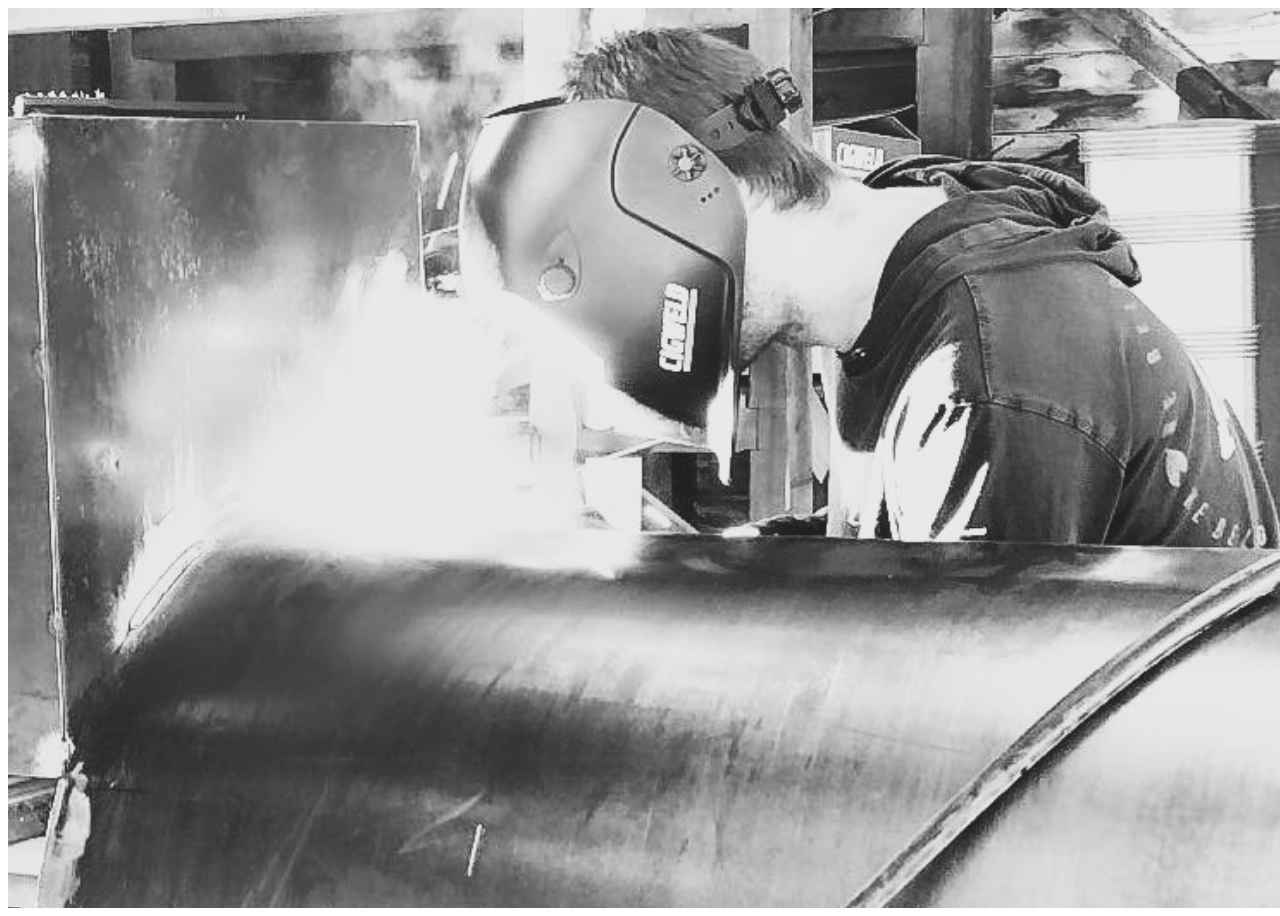
<file: index.html>
<!DOCTYPE html>
<html>
<head>
    <title>Pitbull Smokers</title>
    <link rel="stylesheet" href="css/landing_style.css">
    <link rel="icon" type="image/x-icon" href="favicon.ico">
</head>
<body>
    <div class="container">
        <div class="card" id="card-el">
            <img src="images/title-image.png" alt="Pitbull Smokers">
            <h1>Made with pride, made for you</h1>
            <div class="btn">
                <a href="home.html">Shop Now</a>
            </div>
        </div>
    </div>
    <script type="text/javascript" src="javaScript/index.js"></script>
</body>
</html>
</file>
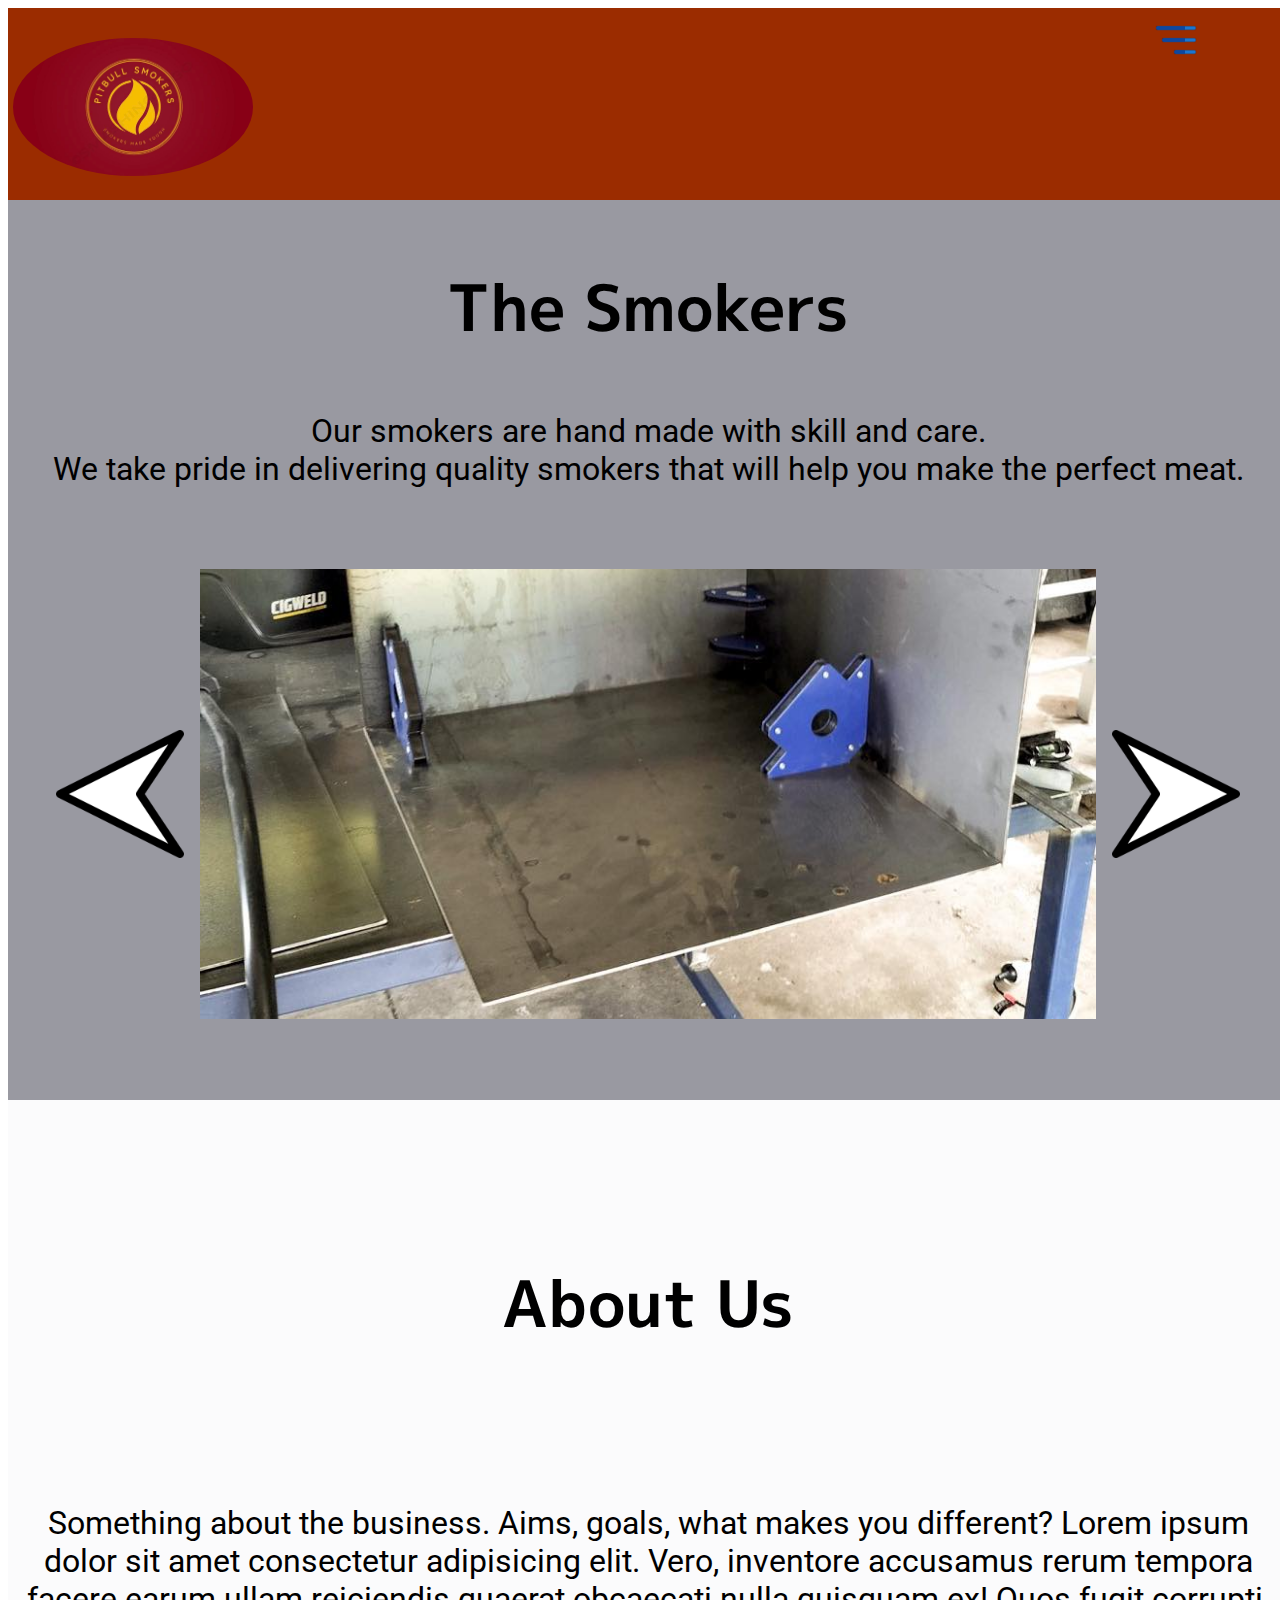
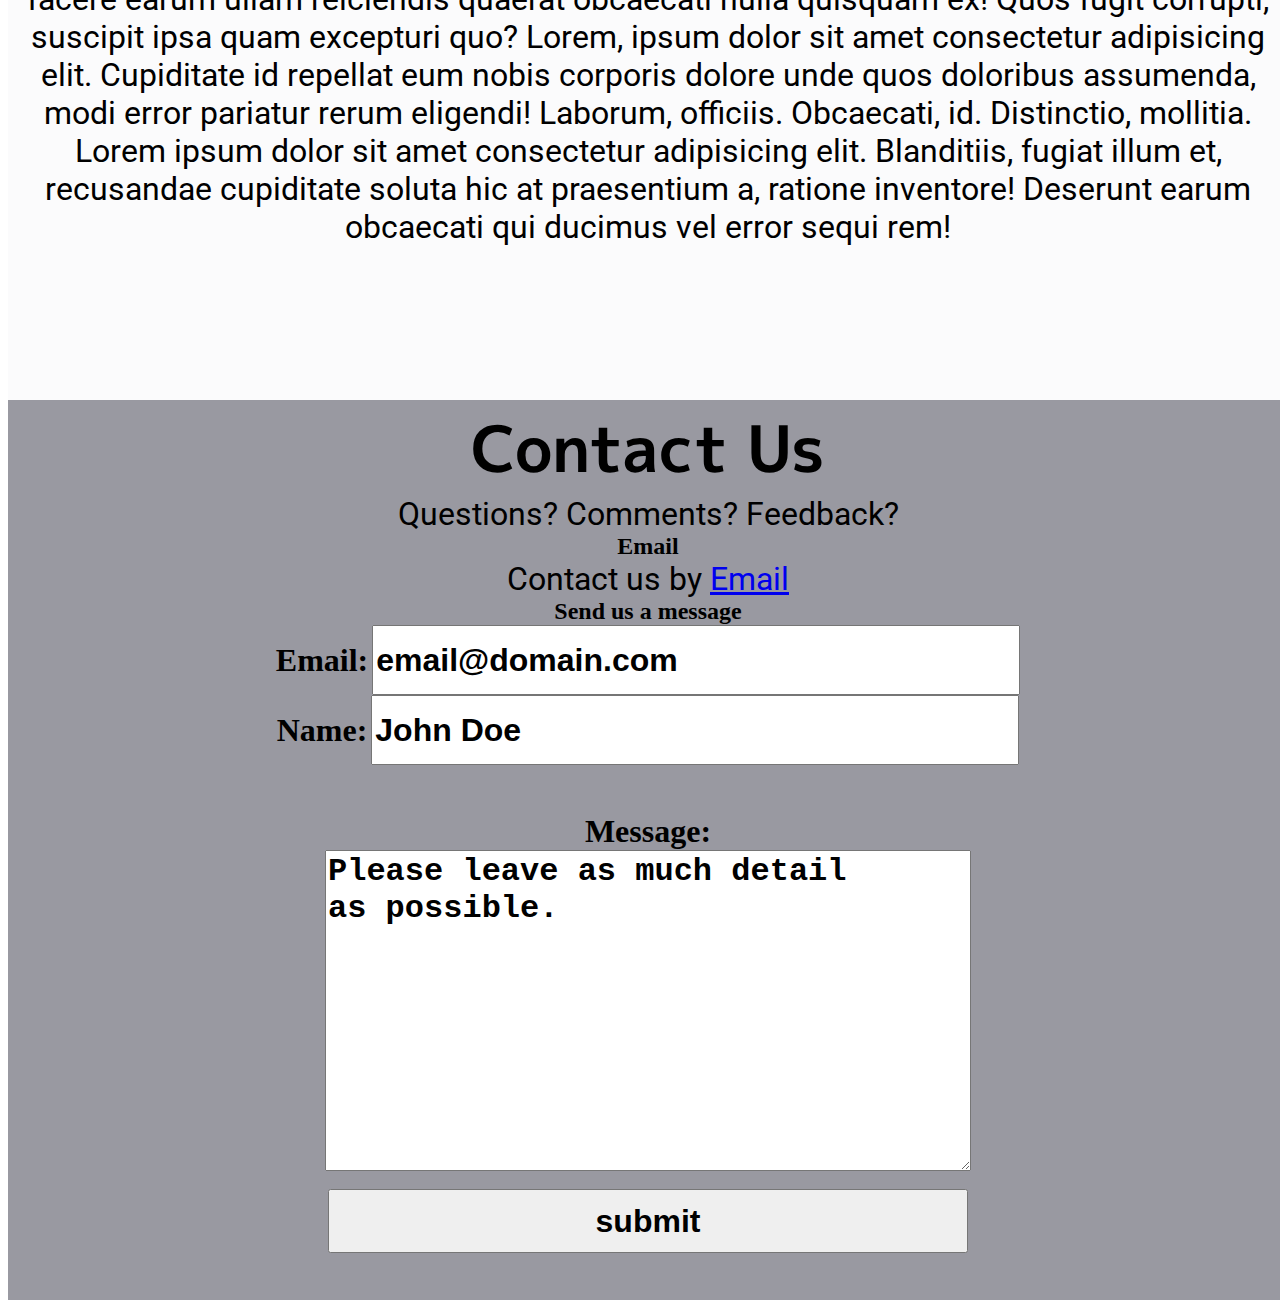
<file: home.html>
<!DOCTYPE html>
<html>
<head>
    <title>Pitbull Smokers</title>
    <link rel="stylesheet" href="css/home_style.css">
    <link rel="preconnect" href="https://fonts.googleapis.com">
    <link rel="preconnect" href="https://fonts.gstatic.com" crossorigin>
    <link href="https://fonts.googleapis.com/css2?family=M+PLUS+1p:wght@900&family=Roboto&display=swap" rel="stylesheet">
    <link rel="icon" type="image/x-icon" href="favicon.ico">
</head>
<body>
    <div class="top-bar">
        <a href="home.html" id="logo-container"><img src="images/logo.jpg" alt="pitbull smokers" id="logo"></a>
    </div>
    <a href="javaScript:void(0);" id="menu-open" class="hamburger-image"><img src="images/menu-bar.png" alt="menu" class="hamburger"></a>
        <a href="javaScript:void(0);" id="menu-close" class="hamburger-image"><img src="images/cancel.png" alt="menu" class="hamburger"></a>
    <div id="navLinks">
        <a href="products.html">Products</a>
        <a href="blog.btml">Blog</a>
        <div class="socials">
            <a href="https://www.facebook.com"><img src="images/facebook.png" alt="facebook"></a>
            <a href="https://www.instagram.com"><img src="images/instagram.png" alt="instagram"></a>
            <a href="https://www.tiktok.com"><img src="images/tiktok.png" alt="tiktok"></a>
        </div>
    </div>
<div class="container-1">
    <h1>The Smokers</h1>
    <div class="container-text">
        <p>Our smokers are hand made with skill and care.</p>
        <p>We take pride in delivering quality smokers that will help you make the perfect meat.</p>
    </div>
    <div class="image-gallery">
        <div id="left-arrow">
            <img src="images/left_arrow.png" alt="left-arrow">
        </div>
        <div class="image-container">
            <img class="image" src="images/product-image1.jpg" alt="smoker">
        </div>
        <div class="image-container">
            <img class="image" src="images/product-image2.jpg" alt="smoker">
        </div>
        <div class="image-container">
            <img class="image" src="images/product-image3.jpg" alt="smoker">
        </div>
        <div class="image-container">
            <img class="image" src="images/product-image4.jpg" alt="smoker">
        </div>
        <div class="image-container">
            <img class="image" src="images/product-image5.jpg" alt="smoker">
        </div>
        <div id="right-arrow">
            <img src="images/right_arrow.png" alt="right-arrow">
        </div>
    </div>
</div>
<div class="container-2">
    <h1>About Us</h1>
    <p>
        Something about the business. Aims, goals, what makes you different?
        Lorem ipsum dolor sit amet consectetur adipisicing elit. Vero, inventore accusamus rerum tempora facere earum ullam reiciendis quaerat obcaecati nulla quisquam ex! Quos fugit corrupti, suscipit ipsa quam excepturi quo?
        Lorem, ipsum dolor sit amet consectetur adipisicing elit. Cupiditate id repellat eum nobis corporis dolore unde quos doloribus assumenda, modi error pariatur rerum eligendi! Laborum, officiis. Obcaecati, id. Distinctio, mollitia.
        Lorem ipsum dolor sit amet consectetur adipisicing elit. Blanditiis, fugiat illum et, recusandae cupiditate soluta hic at praesentium a, ratione inventore! Deserunt earum obcaecati qui ducimus vel error sequi rem!
    </p>
</div>
<div class="container-1">
    <h1>Contact Us</h1>
    <div class="contact-container">
        <p>Questions? Comments? Feedback?</p>
        <h2>Email</h2>
        <p>Contact us by <a href="mailto:c_milliner2010@hotmail.com">Email</a></p>
    </div>
    <div class="contact-container"></div>
        <h2>Send us a message</h2>
        <form action="mailto:c_milliner2010@hotmail.com">
            <div class="form-details">
                <label for="email">Email:</label>
                <input type="email" name="email" id="email" value="email@domain.com"><br>
                <label for="name">Name:</label>
                <input type="text" name="name" id="name" value="John Doe"><br>
            </div>
            <label for="message">Message:</label>
            <textarea name="message" id="message">Please leave as much detail
as possible.</textarea><br>
            <input type="submit" value="submit">
        </form>
    </div>
</div>
<script type="text/javascript" src="javaScript/home.js"></script>
</body>
</html>
</file>
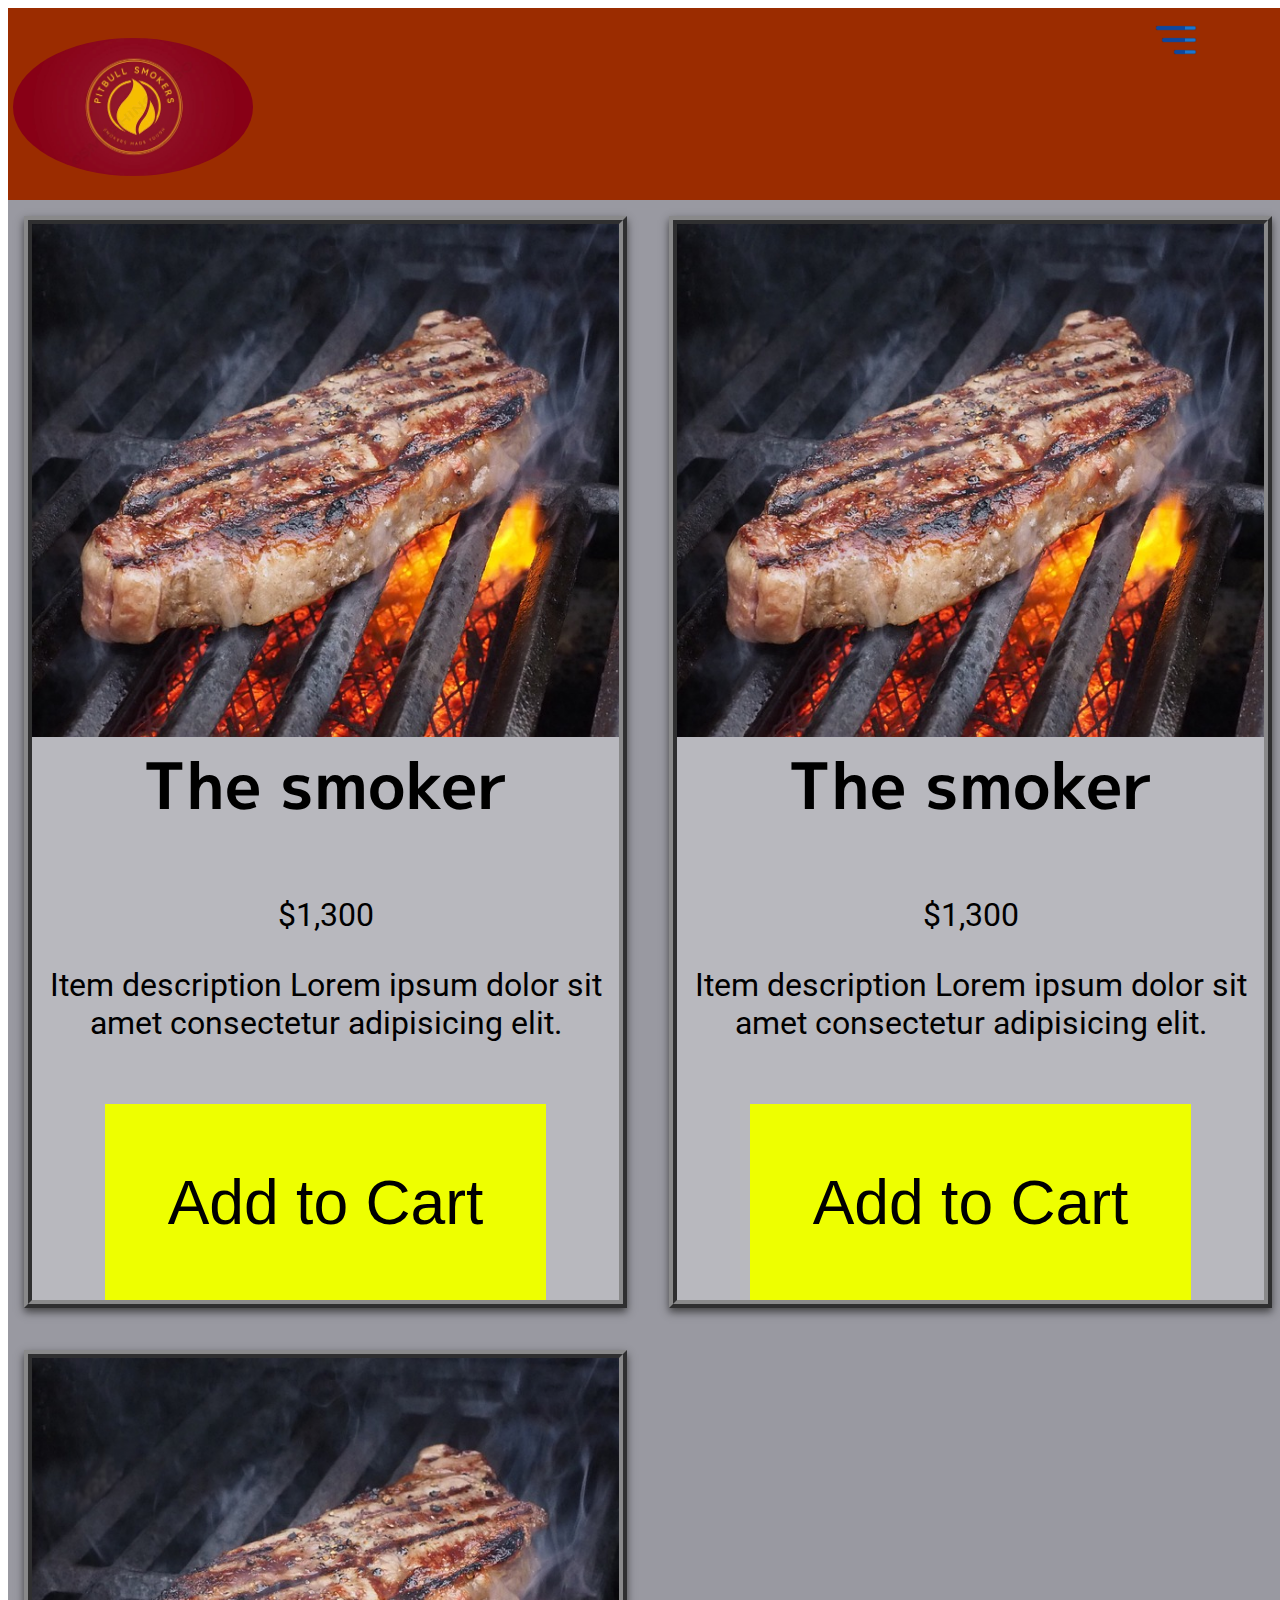
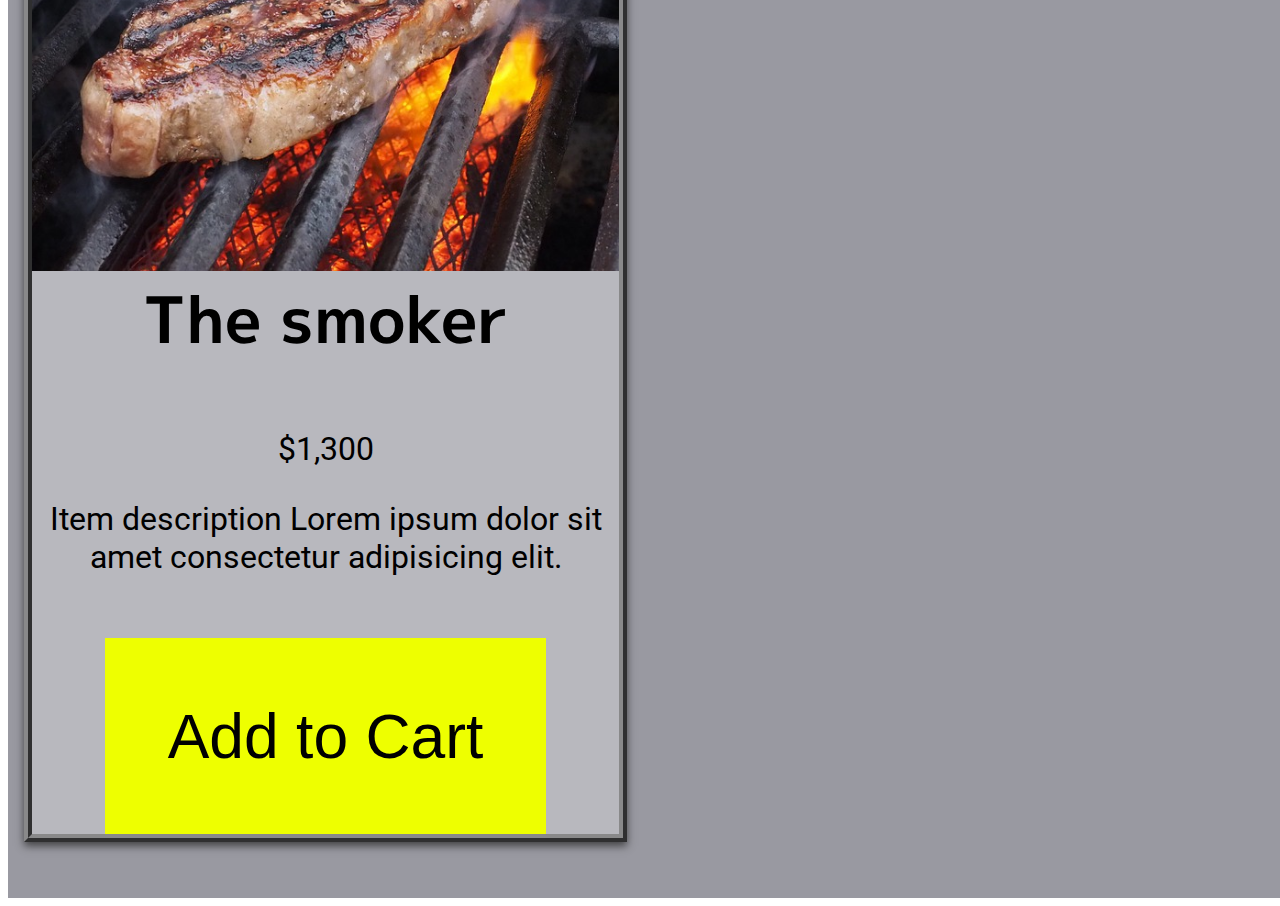
<file: products.html>
<!DOCTYPE html>
<html>
    <head>
        <link rel="preconnect" href="https://fonts.googleapis.com">
        <link rel="preconnect" href="https://fonts.gstatic.com" crossorigin>
        <link href="https://fonts.googleapis.com/css2?family=M+PLUS+1p:wght@900&family=Roboto&display=swap" rel="stylesheet">
        <link rel="stylesheet" href="css/products.css">
        <link rel="icon" type="image/x-icon" href="favicon.ico">
        <title>Pitbull Smokers - Products</title>
    </head>
    <body>
        <div class="top-bar">
            <a href="home.html" id="logo-container"><img src="images/logo.jpg" alt="pitbull smokers" id="logo"></a>
        </div>
        <a href="javaScript:void(0);" id="menu-open" class="hamburger-image"><img src="images/menu-bar.png" alt="menu" class="hamburger"></a>
            <a href="javaScript:void(0);" id="menu-close" class="hamburger-image"><img src="images/cancel.png" alt="menu" class="hamburger"></a>
        <div id="navLinks">
            <a href="products.html">Products</a>
            <a href="blog.btml">Blog</a>
            <div class="socials">
                <a href="https://www.facebook.com"><img src="images/facebook.png" alt="facebook"></a>
                <a href="https://www.instagram.com"><img src="images/instagram.png" alt="instagram"></a>
                <a href="https://www.tiktok.com"><img src="images/tiktok.png" alt="tiktok"></a>
            </div>
        </div>
        <div class="container">
            <div class="hero-image">
                <img src="images/hero-image.jpg" alt="making a meat smoker">
            </div>
            <div class="content">
                <div class="product">
                    <img src="images/product-image4.jpg" alt="hand made smoker">
                    <h1>The smoker</h1>
                    <p class="price">$1,300</p>
                    <p>Item description Lorem ipsum dolor sit amet consectetur adipisicing elit.</p>
                    <p><button>Add to Cart</button></p>
                </div>
                <div class="product">
                    <img src="images/product-image4.jpg" alt="hand made smoker">
                    <h1>The smoker</h1>
                    <p class="price">$1,300</p>
                    <p>Item description Lorem ipsum dolor sit amet consectetur adipisicing elit.</p>
                    <p><button>Add to Cart</button></p>
                </div>
                <div class="product">
                    <img src="images/product-image4.jpg" alt="hand made smoker">
                    <h1>The smoker</h1>
                    <p class="price">$1,300</p>
                    <p>Item description Lorem ipsum dolor sit amet consectetur adipisicing elit.</p>
                    <p><button>Add to Cart</button></p>
                </div>
            </div>
        </div>
        <script type="text/javascript" src="javaScript/products.js"></script>
    </body>
</html>
</file>
<file: css/landing_style.css>
:root {
    --background: #9999a1;
    --lightaccent: #eeff00;
    --darkaccent: #9b2c00;
    --shadow: #252525bd;
    --lightshadow: #f4f4f657;
    --btn: rgb(213, 250, 143);
}
html {
    font-size: 16px;
}
img {
    width: auto;
    height: auto;
    max-width: 100%;
}
h1 {
    margin: 0;
}

@keyframes fade-in {
    50% {opacity: 0.5;}
    100% {opacity: 1;}
}
.btn{
    font-size: 1em;
    opacity: 0;
    margin: 3em;
    padding-top: 1em;
    padding-bottom: 1em;
    padding-left: 2em;
    padding-right: 2em;
    width: 18em;
    height: 6em;
    background-color: var(--btn);
    display: flex;
    justify-content: center;
    align-items: center;
    border: var(--lightaccent) 0.5em solid;
    border-radius: 5px;
    animation: fade-in 2s 1 ;
    animation-delay: 3s;
    animation-fill-mode: forwards;
}
.btn a{
    text-decoration: none;
    font-size: 3em;
    color: green;
}
.btn a:hover,
.btn a:focus {
    text-decoration: underline;
    color: orange;
    font-weight: 800;
}
.container {
    background-image: url(images/background.jpg);
    background-repeat: no-repeat;
    background-size: cover;
    width: 100vw;
    height: 100vh;
    display: flex;
    justify-content: center;
    align-items: center;
}
.card {
    opacity: 0;
    color: var(--lightshadow);
    display: flex;
    justify-content: center;
    align-items: center;
    margin: auto;
    padding: 1em;
    width: 70%;
    height: 15%;
    background-color: var(--background);
    color: white;
    border: var(--darkaccent) 0.5em solid;
    border-radius: 15px;
    box-shadow: var(--shadow) 2em 2em;
    flex-direction: column;
    animation: fade-in 3s 1;
    animation-fill-mode: forwards;
}
@media screen and (min-width: 641px) {
    .card {
        height: 75%;
    }
}
@media screen and (min-width: 1008px) {
    .card {
        height: 55%;
    }
    .btn {
        width: 15em;
        height: 5em;
    }
}
</file>
<file: css/home_style.css>
/* Google Fonts */
/* Headings */
/* h1 */
/* font-family: 'M PLUS 1p', sans-serif; */
/* Paragraphs */
/* font-family: 'Roboto', sans-serif; */
@keyframes hamburger {
    0% {opacity: 0;}
    10% {opacity: 0.1;}
    20% {opacity: 0.2;}
    30% {opacity: 0.3;}
    40% {opacity: 0.4;}
    50% {opacity: 0.5;}
    60% {opacity: 0.6;}
    70% {opacity: 0.7;}
    80% {opacity: 0.8;}
    90% {opacity: 0.9;}
    100% {opacity: 1;}
}
@keyframes nav {
    0% {height: 3vh}
    10% {height: 14vh}
    20% {height: 25vh}
    30% {height: 36vh}
    40% {height: 47vh}
    50% {height: 58vh}
    60% {height: 67vh}
    70% {height: 72vh}
    80% {height: 77vh}
    90% {height: 80vh}
    100% {height: 90vh}
}
@layer top-bar, main, base;
@layer base {
    :root {
        --background: #9999a1;
        --lightaccent: #eeff00;
        --darkaccent: #9b2c00;
        --shadow: #252525bd;
        --lightshadow: #f4f4f657;
        --btn: rgb(213, 250, 143);
    }
    html {
        font-size: 16px;
    }
    body {
        width: 100vw;
    }
    h1 {
        margin: 0;
        font-family: 'M PLUS 1p', sans-serif;
        font-size: 4em;
    }
    h2 {
        margin: 0;
    }
    p {
        margin: 0;
        font-family: 'Roboto', sans-serif;
        font-size: 2em;
    }
}
@layer main {
    .container-1,
    .container-2 {
        width: 100vw;
        height: 75vh;
        color: black;
        text-align: center;
        display: flex;
        flex-direction: column;
        justify-content: space-evenly;
        align-items: center;
    }
    .container-1 {
        background-color: var(--background);
    }
    .container-2 {
        background-color: var(--lightshadow);
    }
    .container-text {
        width: 100vw;
        height: auto;
        margin: auto;
    }
    .image-gallery {
        display: grid;
        grid-template-columns: 10vw auto 10vw;
        gap: 0;
        width: 100vw;
        height: 55vh;
        justify-content: center;
        align-items: center;
    }
    .image-container {
        display: none;
        overflow: hidden;
        max-height: 25vh;
        justify-content: center;
        align-items: center;
    }
    .image {
        opacity: 1;
    }
    #left-arrow,
    #right-arrow {
        margin: 0;
        padding: 0;
        height: 55vh;
        display: flex;
        justify-content: center;
        align-items: center;
    }
    #left-arrow img,
    #right-arrow img {
        max-width: 10vw;
        max-height: 55vh;
    }
    form {
        margin: 0 auto 5em auto;
        width: 100%;
        display: flex;
        flex-direction: column;
        justify-content: center;
        align-items: center;
    }
    label {
        font-size: 2em;
        font-weight: 700;
    }
    input,
    textarea {
        font-size: 2em;
        font-weight: 600;
        min-height: 2em;
        width: 50%;
    }
    .form-details {
        margin-bottom: 3em;
        width: 100%;
    }
    #message {
        height: 35vh;
    }
}
@layer topbar {
    .top-bar {
        width: 100vw;
        overflow: hidden;
        background-color: var(--darkaccent);
        position: sticky;
        top: 0;
        display: flex;
        justify-content: space-between;
        align-items: center;
    }
    .top-bar a.hamburger-image {
        padding: 0.125em;
        display: block;
        position: absolute;
        right: 0;
        top: 0;
    }
    .hamburger-image {
        position: fixed;
        top: 1em;
        right: 5em;
        display: none;
        width: 1em;
        z-index: 10;
    }
    #navLinks {
        margin: 3em 3em 1em 1em;
        width: 90%;
        height: 90vh;
        background-color: #eeff00e8;
        text-align: center;
        display: none;
        flex-direction: column;
        justify-content: center;
        position: fixed;
        top: 0;
        right: 0;
        border: 1em var(--darkaccent) solid;
        border-radius: 5px;
        box-shadow: 1em 1em 1em var(--shadow);
    }
    .top-bar a,
    #navLinks a {
        padding: 75px 75px 10px 10px;
        display: block;
        text-decoration: none;
        font-size: 5em;
        color: limegreen;
    }
    .top-bar .socials a {
        padding: 0;
    }
    .socials {
        padding: 1em;
        padding-top: 9em;
        display: flex;
        justify-content: space-between;
    }
    .socials img{
        max-width: 15vw;
    }
    #logo-container {
        padding-top: 0.25em;
        padding-left: 0.25em;
        width: fit-content;
    }
    #logo {
        max-width: 2em;
        padding: 0;
        margin: 0;
        border-radius: 50%;
    }
    #navLinks a:hover {
        background-color: var(--lightaccent);
        color: darkgreen;
    }
    .active {
        background-color: #9999a1dc;
    }
    .active-menu {
        display: block;
    }
}
@media screen and (min-width: 641px) {
    #logo {
        max-width: 1em;
    }
    .hamburger-image {
        width: 0.25em;
    }
    .container-1,
    .container-2 {
        height: 150vh;
    }
    .image-container {
        margin-left: 1em;
        margin-right: 1em;
        min-height: 50vh;
        width: 70vw;
    }
    .image {
        min-height: 50vh;
        min-width: 70vw;
    }
    .container-text {
        margin: 0;
        padding: 0;
        font-size: 1em;
    }
    #navLinks {
        max-height: 85vh;
    }
    .top-bar a,
    #navLinks a {
        padding: 30px 30px 5px 5px;
    }
    .socials {
        padding-top: 5em;
    }
}
@media screen and (min-width: 1008px) {
    #logo {
        max-width: 3em;
    }
    .hamburger-image,
    .hamburger-image img {
        width: 3em;
        height: auto;
    }
    .container-1,
    .container-2 {
        height: 100vh;
    }
}
</file>
<file: css/products.css>
/* Google Fonts */
/* Headings */
/* h1 */
/* font-family: 'M PLUS 1p', sans-serif; */
/* Paragraphs */
/* font-family: 'Roboto', sans-serif; */
@keyframes hamburger {
    0% {opacity: 0;}
    10% {opacity: 0.1;}
    20% {opacity: 0.2;}
    30% {opacity: 0.3;}
    40% {opacity: 0.4;}
    50% {opacity: 0.5;}
    60% {opacity: 0.6;}
    70% {opacity: 0.7;}
    80% {opacity: 0.8;}
    90% {opacity: 0.9;}
    100% {opacity: 1;}
}
@keyframes nav {
    0% {height: 3vh}
    10% {height: 14vh}
    20% {height: 25vh}
    30% {height: 36vh}
    40% {height: 47vh}
    50% {height: 58vh}
    60% {height: 67vh}
    70% {height: 72vh}
    80% {height: 77vh}
    90% {height: 80vh}
    100% {height: 90vh}
}
@layer product, base, topbar, product-card;
@layer base {
    :root {
        --background: #9999a1;
        --lightaccent: #eeff00;
        --darkaccent: #9b2c00;
        --shadow: #252525bd;
        --lightshadow: #f4f4f657;
        --btn: rgb(213, 250, 143);
    }
    html {
        font-size: 16px;
    }
    body {
        width: 100vw;
    }
    h1 {
        margin: 0;
        font-family: 'M PLUS 1p', sans-serif;
        font-size: 4em;
    }
    h2 {
        margin: 0;
    }
    p {
        margin: 0;
        font-family: 'Roboto', sans-serif;
        font-size: 2em;
    }
}
@layer background {
    .container {
        background-color: var(--background);
        width: 100%;
        height: 100vh;
        display: flex;
        flex-direction: column;
        justify-content: space-between;
        align-items: center;
    }
}
@layer product-card {
    .product {
        background-color: var(--lightshadow);
        box-shadow: 0 4px 8px 0 var(--shadow);
        max-width: 40%;
        margin: 0 1em 1em 1em;
        margin-bottom: 5em;
        padding: 0.5em;
        text-align: center;
        border: 0.5em var(--shadow) ridge;
    }
    .product img {
        max-width: 100%;
    }

    .price {
        margin-top: 2em;
        margin-bottom: 1em;
        color: black;
    }
    .product button {
        margin-top: 1em;
        border: none;
        outline: 0;
        padding: 1em;
        color: black;
        background-color: var(--lightaccent);
        text-align: center;
        font-size: 1.25em;
        cursor: pointer;
        width: 100%;
    }
    .product button:hover {
        opacity: 0.7;
    }
}
@layer background-content{
    .hero-image {
        width: 100%;
        max-height: 35vh;
        border-bottom: 1em var(--shadow) ridge;
    }
    .hero-image img {
        max-width: 100%;
        max-height: 100%;
    }
    .content {
        width: 100%;
        display: flex;
        justify-content: space-around;
        flex-direction: row;
    }
}
@layer topbar {
    .top-bar {
        width: 100vw;
        overflow: hidden;
        background-color: var(--darkaccent);
        position: sticky;
        top: 0;
        display: flex;
        justify-content: space-between;
        align-items: center;
    }
    .top-bar a.hamburger-image {
        padding: 0.125em;
        display: block;
        position: absolute;
        right: 0;
        top: 0;
    }
    .hamburger-image {
        position: fixed;
        top: 1em;
        right: 5em;
        display: none;
        width: 1em;
        z-index: 10;
    }
    #navLinks {
        margin: 3em 3em 1em 1em;
        width: 90%;
        height: 90vh;
        background-color: #eeff00e8;
        text-align: center;
        display: none;
        flex-direction: column;
        justify-content: center;
        position: fixed;
        top: 0;
        right: 0;
        border: 1em var(--darkaccent) solid;
        border-radius: 5px;
        box-shadow: 1em 1em 1em var(--shadow);
    }
    .top-bar a,
    #navLinks a {
        padding: 75px 75px 10px 10px;
        display: block;
        text-decoration: none;
        font-size: 5em;
        color: limegreen;
    }
    .top-bar .socials a {
        padding: 0;
    }
    .socials {
        padding: 1em;
        padding-top: 9em;
        display: flex;
        justify-content: space-between;
    }
    .socials img{
        max-width: 15vw;
    }
    #logo-container {
        padding-top: 0.25em;
        padding-left: 0.25em;
        width: fit-content;
    }
    #logo {
        max-width: 2em;
        padding: 0;
        margin: 0;
        border-radius: 50%;
    }
    #navLinks a:hover {
        background-color: var(--lightaccent);
        color: darkgreen;
    }
    .active {
        background-color: #9999a1dc;
    }
    .active-menu {
        display: block;
    }
}
@media screen and (min-width: 641px) {
    .hero-image {
        display: none;
    }
    .container {
        height: auto;
    }
    #logo {
        max-width: 1em;
    }
    .hamburger-image {
        width: 0.25em;
    }
    #navLinks {
    max-height: 85vh;
    }
    .top-bar a,
    #navLinks a {
        padding: 30px 30px 5px 5px;
    }
    .socials {
        padding-top: 5em;
    }
    .content {
        display: grid;
        grid-template-columns: auto auto;
        grid-template-rows: auto auto auto auto auto auto ;
        grid-gap: 10px;
    }
    .product {
        max-width: 100%;
        display: flex;
        flex-direction: column;
        align-items: center;
        justify-content: center;
        margin: 1em;
        padding: 0;
    }
    .product button {
        width: 100%;
        font-size: 1.95em;
    }
    }
@media screen and (min-width: 1008px) {
    #logo {
        max-width: 3em;
    }
    .hamburger-image,
    .hamburger-image img {
        width: 3em;
        height: auto;
    }
}
</file>
